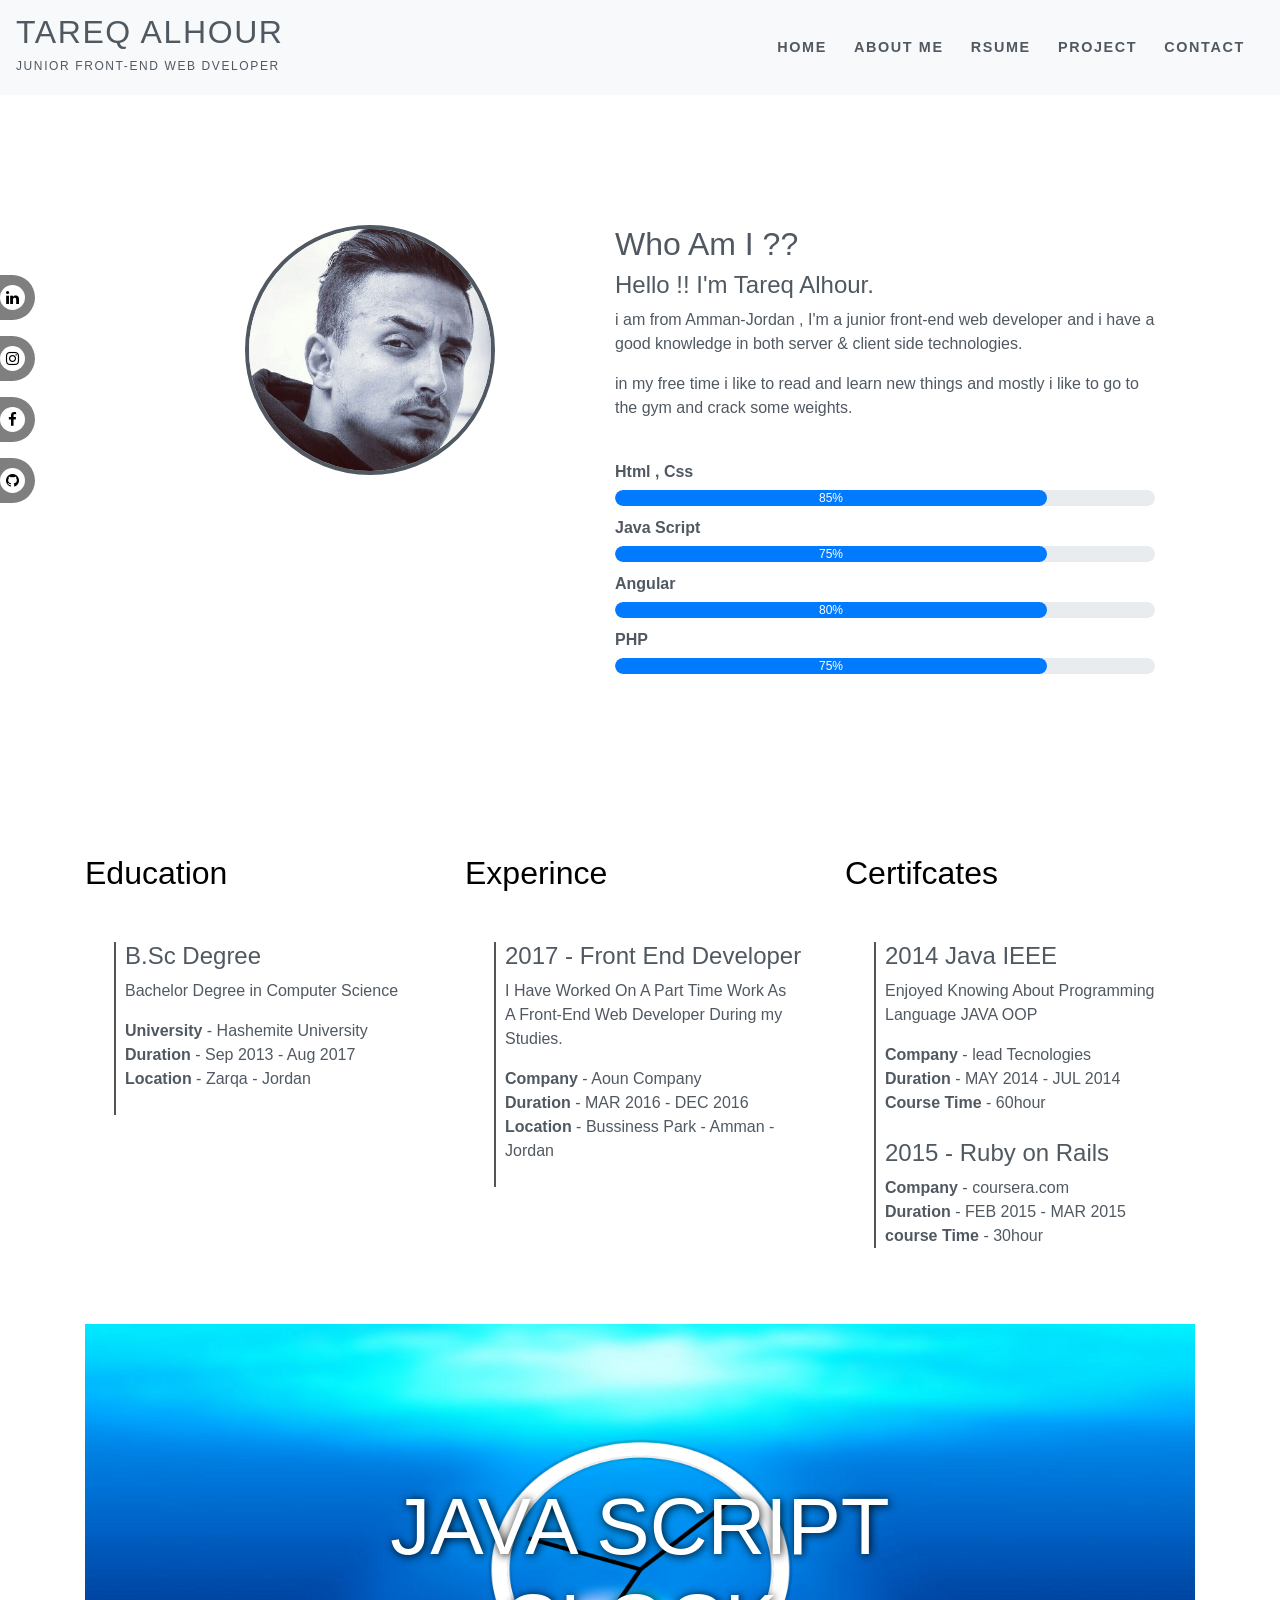
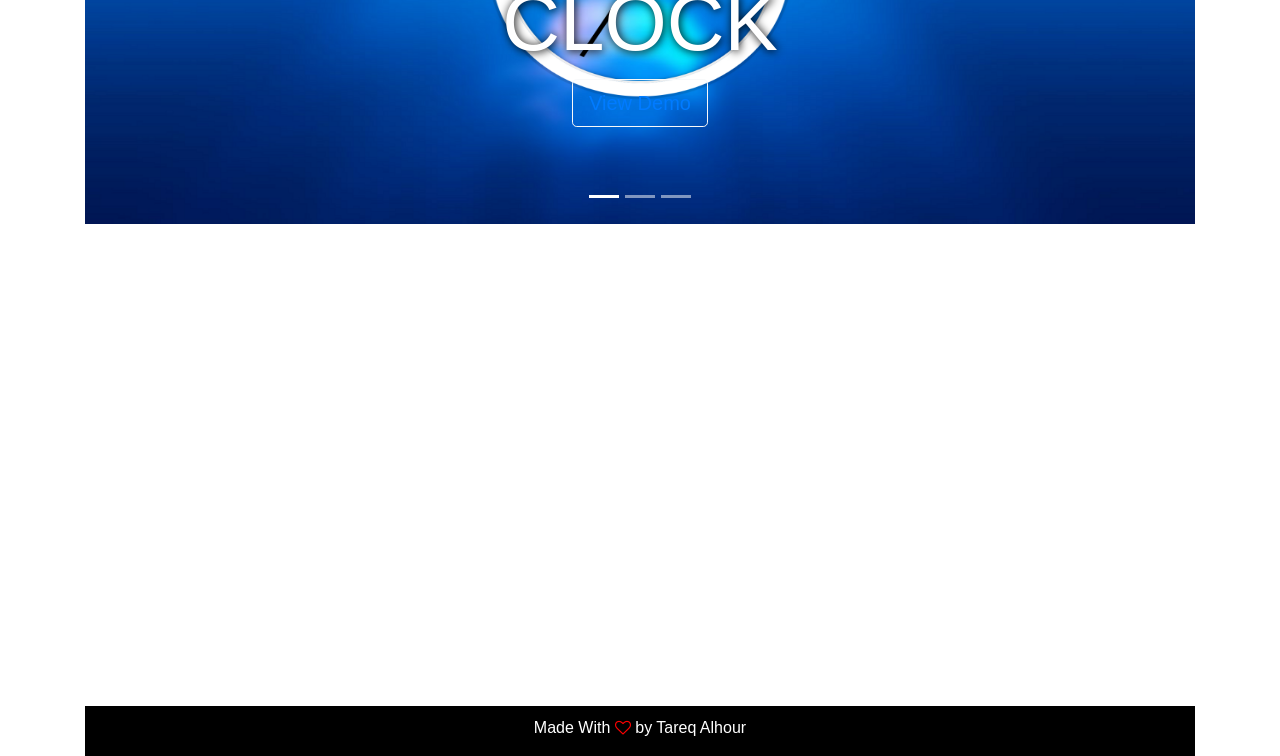
<file: index.html>
<!DOCTYPE html>
<html lang="en">
<meta charset="UTF-8">
<meta name="viewport" content="width=device-width , initial-scale=1">

<title>My Web Site</title>
<link rel = "stylesheet" href="css/bootstrap.min.css">
<script src="https://code.jquery.com/jquery-3.2.1.slim.min.js" integrity="sha384-KJ3o2DKtIkvYIK3UENzmM7KCkRr/rE9/Qpg6aAZGJwFDMVNA/GpGFF93hXpG5KkN" crossorigin="anonymous"></script>
<script src="js/bootstrap.min.js"></script>
<link rel="stylesheet" href="https://stackpath.bootstrapcdn.com/font-awesome/4.7.0/css/font-awesome.min.css">
<link rel="stylesheet" href="style.css">
</head>
<body>

  <!--Navigation-->
  <nav class=" navbar navbar-expand-lg navbar-light bg-light sticky-top">
      <a class="navbar-brand" href="#"> 
        <h1>Tareq Alhour</h1>
        <h3>Junior Front-End Web Dveloper</h3>
      </a>
      <button class="navbar-toggler" type="button" data-toggle="collapse" data-target="#navbarNav" 
      aria-controls="navbarNav" aria-expanded="false" aria-label="Toggle navigation">
      <i class="fa fa-bars"></i>  
      </button>
      <div class="collapse navbar-collapse" id="navbarNav">
        <ul class="navbar-nav ml-auto">
          <li class="nav-item active">
            <a class="nav-link" href="#top">Home</a>
          </li>
          <li class="nav-item">
            <a class="nav-link" href="#about">About Me</a>
          </li>
          <li class="nav-item">
            <a class="nav-link" href="#resume">Rsume</a>
          </li>
          <li class="nav-item">
              <a class="nav-link" href="#slides">Project</a>
          </li>
          <li class="nav-item">
            <a class="nav-link" href="#contact">Contact</a>
          </li>
        </ul>
      </div>
    </nav>

  <!--ABout Me-->
  <div class="about container" id="about">
    <div class="row">
      <div class="col-md-6 text-center">
        <img src="img/logo.jpg" class="profile-img">
      </div>
      <div class="col-md-6">
        <h2>Who Am I ??</h2>
        <h4>Hello !! I'm Tareq Alhour.</h4>
        <p>
          i am from Amman-Jordan , I'm a junior front-end web developer and
          i have a good knowledge in both server & client side technologies.
        </p>
        <p>
          in my free time i like to read and learn new things and mostly i like to go 
          to the gym and crack some weights. 
        </p>
        <br>
        <div class="skills-bar">
          
          <p>Html , Css</p>
          <div class="progress">
            <div class="progress-bar" style="width: 80%;">85%</div>
          </div>

          <p>Java Script</p>
          <div class="progress">
            <div class="progress-bar" style="width: 80%;">75%</div>
          </div>

          <p>Angular</p>
          <div class="progress">
            <div class="progress-bar" style="width: 80%;">80%</div>
          </div>

          <p>PHP</p>
          <div class="progress">
            <div class="progress-bar" style="width: 80%;">75%</div>
          </div>

        </div>
      </div>
    </div> 
  </div>

   <!--------Social Icons-------->

  <div class="social">
    <ul><a href="https://www.linkedin.com/in/tareq-alhour-aa08bb128/"><li class="linkedin"><i class="fa fa-linkedin"></i></li></a></ul>
    <ul><a href="https://www.instagram.com/tareqalhour/"><li class="instagram"><i class="fa fa-instagram instagram"></i></li></a></ul>
    <ul><a href="https://web.facebook.com/omako5tak"><li class="facebook"><i class="fa fa-facebook"></i></li></a></ul>
    <ul><a href="https://github.com/tareqalhour"><li class="github"><i class="fa fa-github"></i></li></a></ul>
  </ul>
  </div>
   
  <!--------Resume--------->
  <div class="resume" id="resume">
    <div class="container">
      <div class="row">
          <div class="col-md-4">
              <h2>Education</h2>
              <ul class="timeline">
                <li>
                  <h4>B.Sc Degree </h4>
                  <p>
                    Bachelor Degree in Computer Science
                  </p>
                  <b>University</b>  - Hashemite University <br>
                  <b>Duration</b> - Sep 2013 - Aug 2017 <br>
                  <b>Location</b> - Zarqa - Jordan  
                </li>
                <br>
              </ul>
            </div>

        <div class="col-md-4">
          <h2>Experince</h2>
          <ul class="timeline">
            <li>
              <h4>2017 - Front End Developer</h4>
              <p>
                I Have Worked On A Part Time Work As <br> A Front-End Web Developer During my Studies. 
              </p>
              <b>Company</b>  - Aoun Company <br>
              <b>Duration</b> - MAR 2016 - DEC 2016 <br>
              <b>Location</b> - Bussiness Park - Amman - Jordan  
            </li>
            <br>
          </ul>
        </div>
        <div class="col-md-4">
            <h2>Certifcates</h2>
            <ul class="timeline">
              <li>
                <h4>2014 Java IEEE</h4>
                <p>
                  Enjoyed Knowing About Programming Language JAVA OOP
                </p>
                <b>Company</b> - lead Tecnologies <br>
                <b>Duration</b> - MAY 2014 - JUL 2014 <br>
                <b>Course Time</b> - 60hour  
              </li>
              <br>
                <li>
                    <h4>2015 - Ruby on Rails</h4>
                    <b>Company</b> - coursera.com <br>
                    <b>Duration</b> - FEB 2015 - MAR 2015 <br>
                    <b>course Time</b> - 30hour 
                  </li>
            </ul>
          </div>
      </div>
    </div>
  </div>

  <!-------projects slider-------->

  <div id="slides" class="container carousel slide" data-ride="carousel">
    <ul class="carousel-indicators">
      <li data-target="#slides" data-slide-to="0" class="active"></li>
      <li data-target="#slides" data-slide-to="1"></li>
      <li data-target="#slides" data-slide-to="2"></li> 
    </ul>

    <div class="carousel-inner">
      <div class="carousel-item active">
          <img class="d-block w-100" src="img/clock.png" alt="First slide">     
             <div class="carousel-caption">
              <h1 class="display-2">Java Script Clock</h1>
              <button type="button" class="btn btn-outline-light btn-lg"><a href="JS Clock/index.html">View Demo</a></button>
      </div>
      </div>

      <div class="carousel-item">
        <img src="img/DrumKit.png">
        <div class="carousel-caption">
            <h1 class="display-2">Java Script DrumKit</h1>
            <button type="button" class="btn btn-outline-light btn-lg"><a href="Drum kit/proj1.html">View Demo</a></a></button>4
        </div>
      </div>

      <!-- Left and right controls -->
      <a class="left carousel-control" href="#slides" data-slide="prev">
        <span class="glyphicon glyphicon-chevron-left"></span>
        <span class="sr-only">Previous</span>
      </a>
      <a class="right carousel-control" href="#slides" data-slide="next">
        <span class="glyphicon glyphicon-chevron-right"></span>
        <span class="sr-only">Next</span>
      </a>
    </div>
  </div>
  
  <!------Contact------>
  <div class="container contact" id="contact">
    <div class="container text-center">
      <h1>Contact Me</h1>
      <p>You can Contact Me Directly During The Mobile Or <br>By Sending Email</p><br>
      <div class="row">
        <div class="col-md-6">
          <i class="fa fa-phone">
            <p>+962-799868383</p>
          </i>
        </div>

        <div class="col-md-6">
            <i class="fa fa-envelope">
              <p>TareqAlhour@gmail.com</p>
            </i>
          </div>
      </div>
      <a  href="Resume/combinepdf.pdf" download ><button type="button" class="btn btn-primary"><i class="fa fa-download"></i>Resume</button></a>
      <button type="button" class="btn btn-primary"><i class="fa fa-rocket"></i>Hire ME</button>
    </div>
    <div class="footer text-center">
      <p>Made With <i class="fa fa-heart-o"></i> by Tareq Alhour</p>
    </div>
    </div>

<!------SMOOTH-SCROLL------->
<script src="js/smooth-scroll.js"></script>
<script>
	var scroll = new SmoothScroll('a[href*="#"]');
</script>

</body>
</html>
</file>
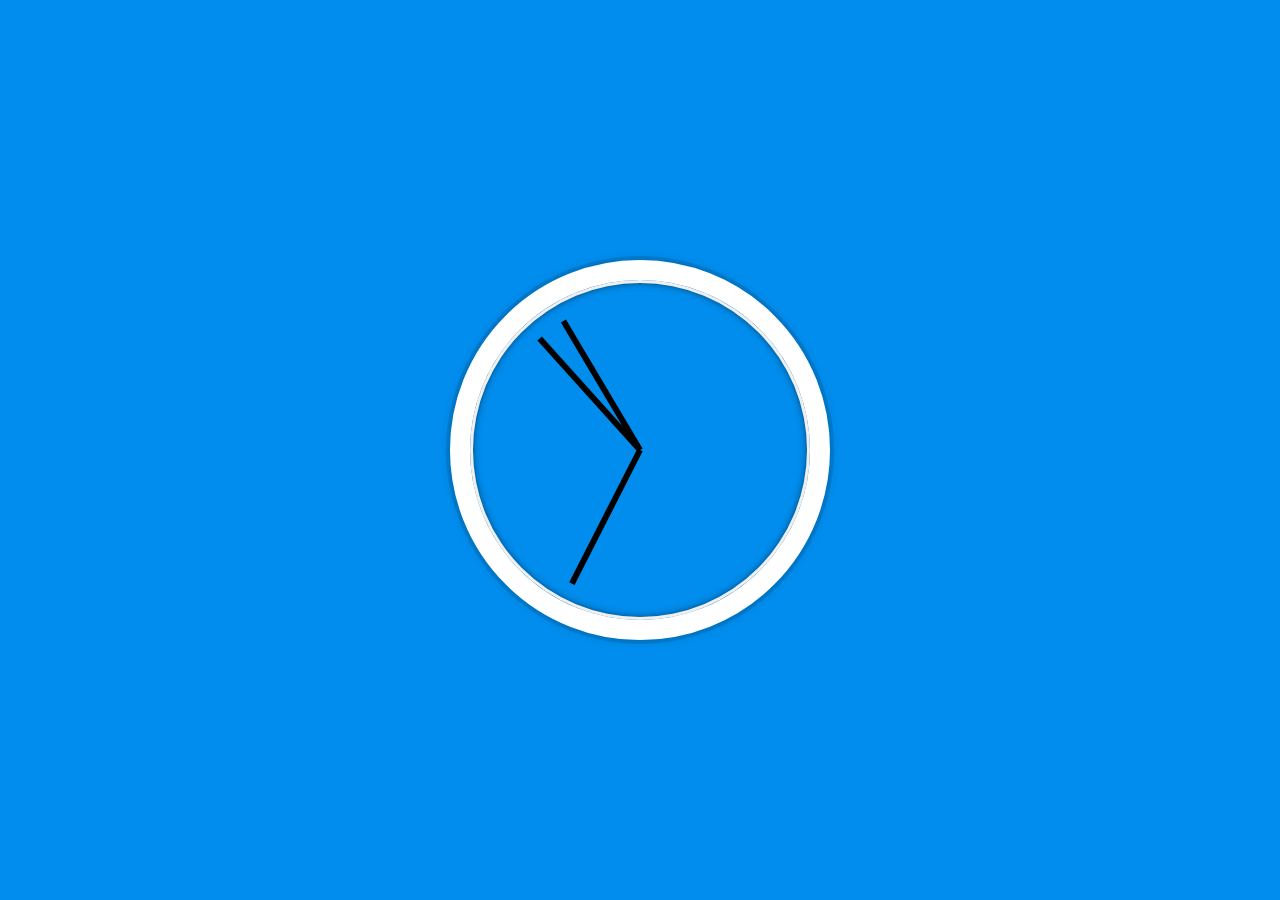
<file: JS Clock/index.html>
<!DOCTYPE html>
<html lang="en">

<head>
<meta charset="UTF-8">
<title>JS Clock</title>
<link rel = "stylesheet" href="style.css">
</head>

<body>
<div class="clock">
    <div class="clock-face">
        <Div class="hand hour-hand"> </Div>
        <Div class="hand min-hand"> </Div>
        <Div class="hand second-hand"> </Div>

        
        

    </div>
    
</div>
<script src="clock.js"></script>
</body>
</html>
</file>
<file: style.css>
body {
  margin: 0%;
  padding: 0%;
  overflow-x: hidden;
  font-family: 'lato' , sans-serif;
  color: #505962;
  line-height: 1.5;
}

/*--Navigation--*/
.navbar {
  text-transform: uppercase;
  font-weight: 700;
  font-size: .9rem;
  letter-spacing: .1rem;
  background: rgba (0,0,0,0.6)!important;
}

.navbar-brand h1 {
  font-size: 2rem;
}

.navbar-brand h3 {
  font-size: .75rem;
}

.container {
  margin-top: 30px;
  width: 1170px;
  padding-right: 15px;
  padding-left: 15px;
  margin-right: auto;
  margin-left: auto;
}

.navbar-nav li {
  padding-right: .7rem;
}

.col-md-3 {
  width: 25%;
}


.about {
  padding-top: 100px;
  padding-bottom: 50px;
  margin:30px;

}

.profile-img {
  border-radius: 50%;
  width: 250px;
  border: 4px solid #505962;
  margin-left: 110px;
}

.nav-bar .fa-bars {
  font-size: 35px;
  color: #000;
}

.navbar-toggler {

  outline: none !important;
}

.navbar-nav {

  float: right;
  text-align: right;
}

.nav-link {
  
  color: #505962 !important;
}

.navbar-brand{

  color: #505962 !important;
}
.skills-bar p {

  margin-bottom: 6px;
  font-weight: 600;   
}

.progress {
  border-radius: 16px;
  margin-bottom: 10px;

}

.progress-bar {

  border-radius: 16px;
  
}

.resume {

  padding-top: 60px;
  padding-bottom: 30px;
 
}
.resume h2 {
  color: #000;
  margin-bottom: 50px;
}

.timeline {

  list-style-type: none;
  position: relative;
}

.timeline:before {
  content: '';
  background: #555;
  display: inline-block;
  position: absolute;
  left: 29px;
  width: 2px;
  height: 100%;
  z-index: 1;
}

/*----------project slider---------*/
.carousel-inner img
{
width:100%;
height: 500px;
}
.carousel-caption
{
  position: absolute;
  top: 50%;
  transform: translateY(-50%);
}
.carousel-caption h1 
{
  font-size: 500%;
  text-transform: uppercase;
  text-shadow: 1px 1px 10px #000;
}

/*--------Contact--------*/
.contact
{
  padding-top: 50px;
  background: linear-gradient(rgba(0,0,0,0.8),rgba(0,0,0,0.8)),url(img/background.jpg);
  background-position: center;
  background-size: cover;
  background-attachment: fixed;
  color: #fff;
}

.contact .row 
{
  padding: 30px 0;
  font-size: 22px;
}

.contact .col-md-4 .fa
{
  padding: 10px;
  font-size: 40px;
}

.contact .btn {
  padding: 10px 25px 10px 25px;
  margin: 5px;
  border-radius: 30px;
  border: 2px solid #fff;
  background: transparent;
}

.contact .btn:focus
{
  box-shadow:none !important;
}

.contact .btn:hover 
{
  border:2px solid #000 !important;
  background: #000 !important;
  transition: 0.6s;
}

.contact .btn .fa
{
  margin-right: 10px;
}

.footer 
{
  background: #000;
  height: 50px;
  margin-top: 50px;
  color: #fff;
  padding-top: 10px;
}

.fa-heart-o 
{
  color: red;
}


/*---------social-icons-----------*/

.social
{
  top:30%;
  position: fixed; 
}

.social ul 
{
  list-style-type: none;
  padding: 0;
  transform: translateX(-270px);
}

.social ul li 
{
 display: block;
 margin: 5px;
 background-color: rgba(0, 0, 0, 0.5);
 width:300px;
 text-align: right;
 padding: 10px;
 border-radius: 0 30px 30px 0;
 transition: all 1s;
}

.social ul li:hover
{
  transform: translateX(30px);
}

.social ul li.instagram:hover
{
  background-color: #3f729b;
}

.social ul li.facebook:hover
{
  background-color: #3d5999;
}

.social ul li.linkedin:hover
{
  background-color: #4875B4;
}

.social ul li.github:hover
{
  background-color: #333;
}

.social ul li a 
{
  color : white;
  text-decoration: none;
}

.social ul li i
{
  text-align: center;
  margin-left: 14px;
  color: black;
  background-color: white;
  padding: 5px;
  border-radius: 50%;
  width: 25px;
  font-size: 15px;
  transform: rotate(0deg);
}

.social ul li:hover i 
{
  transform: rotate(360deg);
  transition: all 1s;
   
}
</file>
<file: JS Clock/style.css>
html {
    background: #018DED url(http://unsplash.it/1500/1000?image=881&blur=50);
    background-size: cover;
    font-family: 'helvetica neue';
    text-align: center;
    font-size: 10px;
  }
  body {
    margin: 0;
    font-size: 2rem;
    display: flex;
    flex: 1;
    min-height: 100vh;
    align-items: center;
  }
  .clock {
    width: 30rem;
    height: 30rem;
    border: 20px solid white;
    border-radius: 50%;
    margin: 50px auto;
    position: relative;
    padding: 2rem;
    box-shadow:
      0 0 0 4px rgba(0,0,0,0.1),
      inset 0 0 0 3px #EFEFEF,
      inset 0 0 10px black,
      0 0 10px rgba(0,0,0,0.2);
  }
  .clock-face {
    position: relative;
    width: 100%;
    height: 100%;
    transform: translateY(-3px); /* account for the height of the clock hands */
  }
  .hand {
    width: 50%;
    height: 6px;
    background: black;
    position: absolute;
    top: 50%;
    transform-origin: 100%;
    transform: rotate(90deg);
    transition: all 0.05s;
    transition-timing-function: cubic-bezier(0.1, 2.7, 0.58, 1);
  }
</file>
